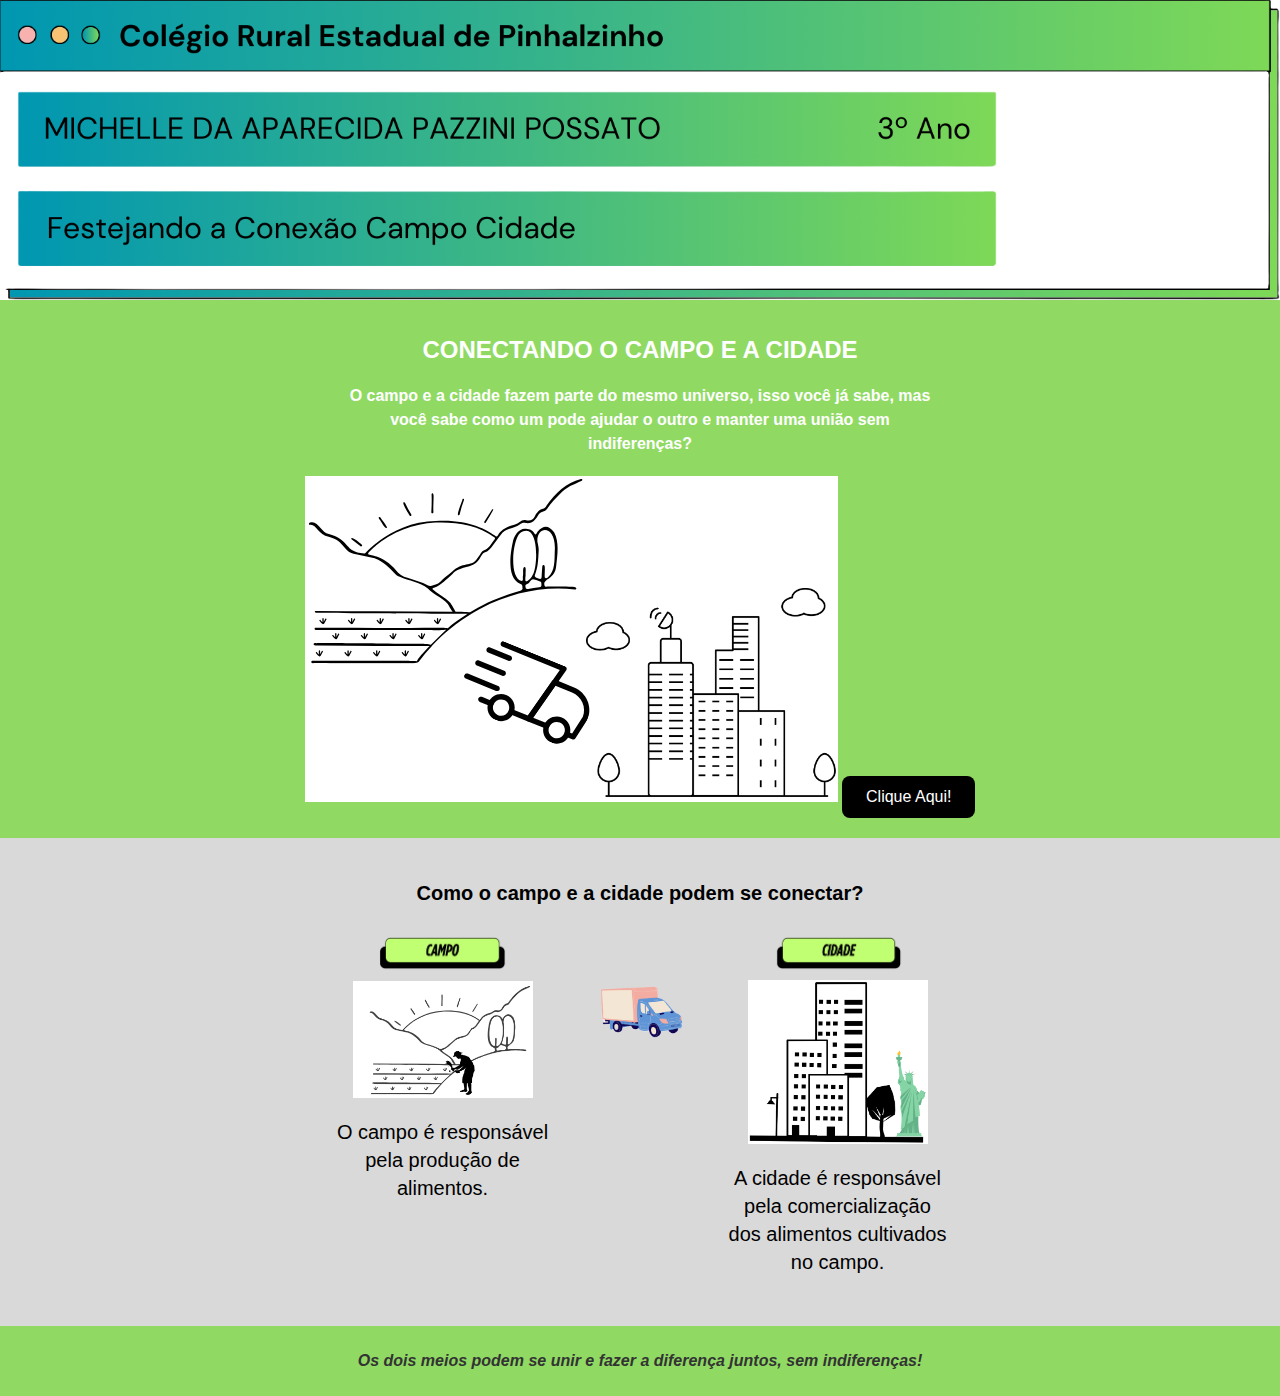
<file: index.html>
<!DOCTYPE html>
<html lang="pt-br">
<head>
    <meta charset="UTF-8">
    <meta http-equiv="X-UA-Compatible" content="IE=edge">
    <meta name="viewport" content="width=device-width, initial-scale=1.0">
    <title>Projeto Agrinho 2025</title>
    <link rel="stylesheet" href="style.css">
</head>
<body>

    <header class="cabeçalho">
        <img src="cabeçalho.png" alt="cabeçalho estilizado pelo autor">
    </header>
    
    <section class="sessao1">
        <h1 class="titulo1">CONECTANDO O CAMPO E A CIDADE</h1>
        <h2 class="texto1">
            O campo e a cidade fazem parte do mesmo universo, isso você já sabe,
            mas você sabe como um pode ajudar o outro e manter uma união sem indiferenças?
        </h2>
        <img src="img1.png" alt="imagem estilizada pelo autor, apresenta desenhos da cidade e do campo junto com um caminhão">
        <a href="https://youtu.be/v6e-zVW78zY?si=6nEbcjcS_sm2k-yg"  class="botao">Clique Aqui!</a>
    </section>

    <section class="sessao2">
        <h1 class="titulo2">Como o campo e a cidade podem se conectar?</h1>

        <div class="conexao-container">
            <div class="coluna">
                <img src="btcampo.png.png" alt="botão 'campo'" class="btcampo">
                <img src="campo.png" alt="imagem estilizada do campo" class="imgcampo">
                <p class="textocampo">O campo é responsável pela produção de alimentos.</p>
            </div>

            <div class="coluna">
                <img src="caminhao (1).png" alt="imagem do caminhão" class="imgcaminhao">
            </div>

            <div class="coluna">
                <img src="btcidade.png" alt="botão 'cidade'" class="btcidade">
                <img src="cidade.png" alt="imagem estilizada da cidade" class="imgcidade">
                <p class="textocidade">A cidade é responsável pela comercialização dos alimentos cultivados no campo.</p>
            </div>
        </div>
    </section>

    <footer class="rodape">
        <h1 class="moral">Os dois meios podem se unir e fazer a diferença juntos, sem indiferenças!</h1>
    </footer>

</body>
</html>
</file>
<file: style.css>
body {
    margin: 0;
    font-family: Arial, sans-serif;
}

.cabeçalho img {
    width: 100%;
    display: block;
}

/* Seção 1 */
.sessao1 {
    background-color: #90DA63;
    padding: 20px;
    text-align: center;
}

.titulo1 {
    color: white;
    font-size: 24px;
    margin-bottom: 20px;
}

.texto1 {
    color: white;
    max-width: 600px;
    margin: 0 auto 20px auto;
    font-size: 16px;
    line-height: 1.5;
}


/* Seção 2 */
.sessao2 {
    background-color: #D9D9D9;
    padding: 30px 20px;
    text-align: center;
}

.titulo2 {
    font-size: 20px;
    margin-bottom: 30px;
}

/* Container principal para alinhar os elementos lado a lado */
.conexao-container {
    display: flex;
    justify-content: center;
    align-items: flex-start;
    gap: 40px;
    flex-wrap: wrap;
    margin-top: 20px;
}

/* Cada coluna (campo, caminhão, cidade) */
.coluna {
    display: flex;
    flex-direction: column;
    align-items: center;
    max-width: 220px;
}

/* Botões */
.btcampo, .btcidade {
    width: 130px;
    margin-bottom: 10px;
}

/* Imagens principais */
.imgcampo, .imgcidade {
    width: 130%;
    max-width: 180px;
    height: auto;
    margin-bottom: 10px;
}

/* Caminhão centralizado e menor */
.imgcaminhao {
    width: 95px;
    margin-top: 50px;
}

.botao {
    display: inline-block;
    margin-top: 1rem;
    padding: 0.75rem 1.5rem;
    background-color: #000000;
    color: white;
    text-decoration: none;
    border-radius: 8px;
    transition: background 0.3s ease;
  }

/* Textos explicativos */
.textocampo, .textocidade {
    font-size: 20px;
    text-align: center;
    line-height: 1.4;
    margin-top: 10px;
}

/* Rodapé */
.rodape {
    background-color: #90DA63;
    padding: 15px;
    text-align: center;
}

.moral {
    font-size: 16px;
    font-style: italic;
    font-weight: bold;
    color: #333;
}
</file>
